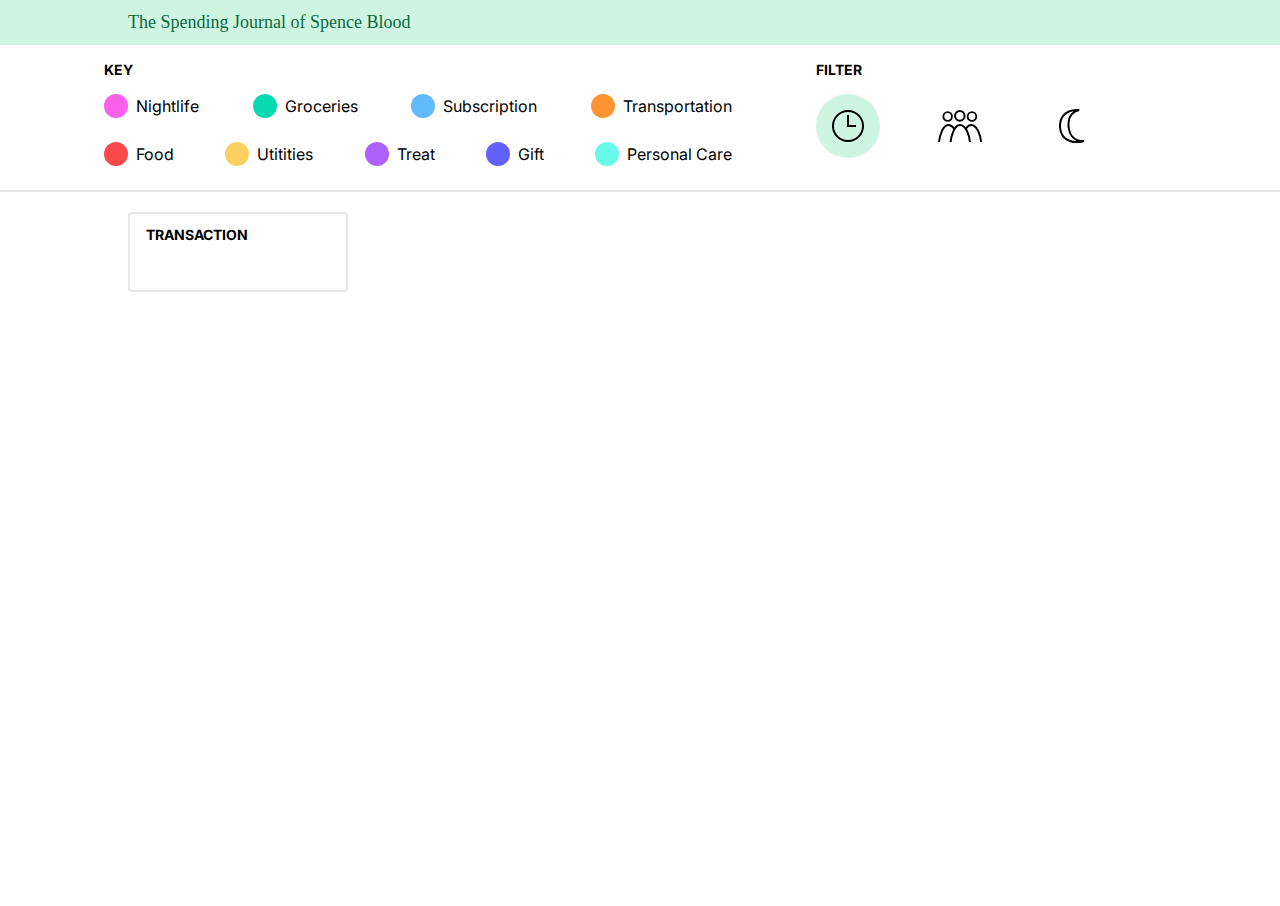
<file: index.html>
<!DOCTYPE html>
<html class="no-js">
    <head>
        <meta charset="utf-8">
        <title>Sketch Title</title>
        <meta name="viewport" content="width=device-width, initial-scale=1">
        <link rel="stylesheet" type="text/css" href="sketch.css" />
        <script src="p5.min.js"></script>
        <script src="sketch.js"></script>
        <link href="https://fonts.googleapis.com/css2?family=Inter:wght@400;600&display=swap" rel="stylesheet">
    </head>

    <body>
        <div id="header">
            <div id="title">
                <h1>The Spending Journal of Spence Blood</h1>
            </div>
            <div id="information">
                <div id="key">
                    <div id="keyTitle">
                        <h2>KEY</h2>
                    </div>
                    <div id="keyContent">
                        <div class="categoryContainer" id="nightlife">
                            <div style="background-color: #FB60EB;" class="categoryCircle">

                            </div>
                            <div class="categoryNameContainer">
                                <p class="categoryName">Nightlife</p>
                            </div>
                        </div>
                        <div class="categoryContainer" id="groceries">
                            <div style="background-color: #06D8B2;" class="categoryCircle">

                            </div>
                            <div class="categoryNameContainer">
                                <p class="categoryName">Groceries</p>
                            </div>
                        </div>
                        <div class="categoryContainer" id="subscription">
                            <div style="background-color: #60BAFB;" class="categoryCircle">

                            </div>
                            <div class="categoryNameContainer">
                                <p class="categoryName">Subscription</p>
                            </div>
                        </div>
                        <div class="categoryContainer" id="transportation">
                            <div style="background-color: #FF9432;" class="categoryCircle">

                            </div>
                            <div class="categoryNameContainer">
                                <p class="categoryName">Transportation</p>
                            </div>
                        </div>
                        <div class="categoryContainer" id="food">
                            <div style="background-color: #FA4A4A;" class="categoryCircle">

                            </div>
                            <div class="categoryNameContainer">
                                <p class="categoryName">Food</p>
                            </div>
                        </div>
                        <div class="categoryContainer" id="utilities">
                            <div style="background-color: #FBCF60;" class="categoryCircle">

                            </div>
                            <div class="categoryNameContainer">
                                <p class="categoryName">Utitities</p>
                            </div>
                        </div>
                        <div class="categoryContainer" id="treat">
                            <div style="background-color: #AD60FB;" class="categoryCircle">

                            </div>
                            <div class="categoryNameContainer">
                                <p class="categoryName">Treat</p>
                            </div>
                        </div>
                        <div class="categoryContainer" id="gift">
                            <div style="background-color: #6360FB;" class="categoryCircle">

                            </div>
                            <div class="categoryNameContainer">
                                <p class="categoryName">Gift</p>
                            </div>
                        </div>
                        <div class="categoryContainer" id="personalCare">
                            <div style="background-color: #68FBE9;" class="categoryCircle">

                            </div>
                            <div class="categoryNameContainer">
                                <p class="categoryName">Personal Care</p>
                            </div>
                        </div>
                    </div>

                </div>

                <script>
                
                let listener = null;
                document.getElementById('gift').onmouseenter = function(){
                    listener = 'gift'
                }
                document.getElementById('gift').onmouseleave = function(){
                    listener = 'null'
                }
                document.getElementById('personalCare').onmouseenter = function(){
                    listener = 'personalCare'
                }
                document.getElementById('personalCare').onmouseleave = function(){
                    listener = 'null'
                }
                document.getElementById('food').onmouseenter = function(){
                    listener = 'food'
                }
                document.getElementById('food').onmouseleave = function(){
                    listener = 'null'
                }
                document.getElementById('groceries').onmouseenter = function(){
                    listener = 'groceries'
                }
                document.getElementById('groceries').onmouseleave = function(){
                    listener = 'null'
                }
                document.getElementById('subscription').onmouseenter = function(){
                    listener = 'subscription'
                }
                document.getElementById('subscription').onmouseleave = function(){
                    listener = 'null'
                }
                document.getElementById('transportation').onmouseenter = function(){
                    listener = 'transportation'
                }
                document.getElementById('transportation').onmouseleave = function(){
                    listener = 'null'
                }
                document.getElementById('treat').onmouseenter = function(){
                    listener = 'treat'
                }
                document.getElementById('treat').onmouseleave = function(){
                    listener = 'null'
                }
                document.getElementById('nightlife').onmouseenter = function(){
                    listener = 'nightlife'
                }
                document.getElementById('nightlife').onmouseleave = function(){
                    listener = 'null'
                }
                document.getElementById('utilities').onmouseenter = function(){
                    listener = 'utilities'
                }
                document.getElementById('utilities').onmouseleave = function(){
                    listener = 'null'
                }
                </script>

                <div id="filter">
                    <div id="filterTitle">
                        <h2>FILTER</h2>
                    </div>
                    <div id="filterIcons">
                        <a href="index.html"><div class="iconActive">
                            <img class="iconImg" src ="assets/clock.svg">
                        </div>
                        </a>
                        <a href="indexPeople.html"><div class="icon">
                            <img src ="assets/people.svg">
                        </div>
                        </a>
                        <a href="indexTime.html"><div class="icon">
                            <img src ="assets/moon.svg">
                        </div>
                        </a>
                    </div>
                </div>

            </div>

        </div>
        <div id="separatorLine">
        </div>
        <div id ="transactionWindow">
            <h2>TRANSACTION</h2>
        </div>
        <div id="sketch">
        </div>

    </body>
</html>
</file>
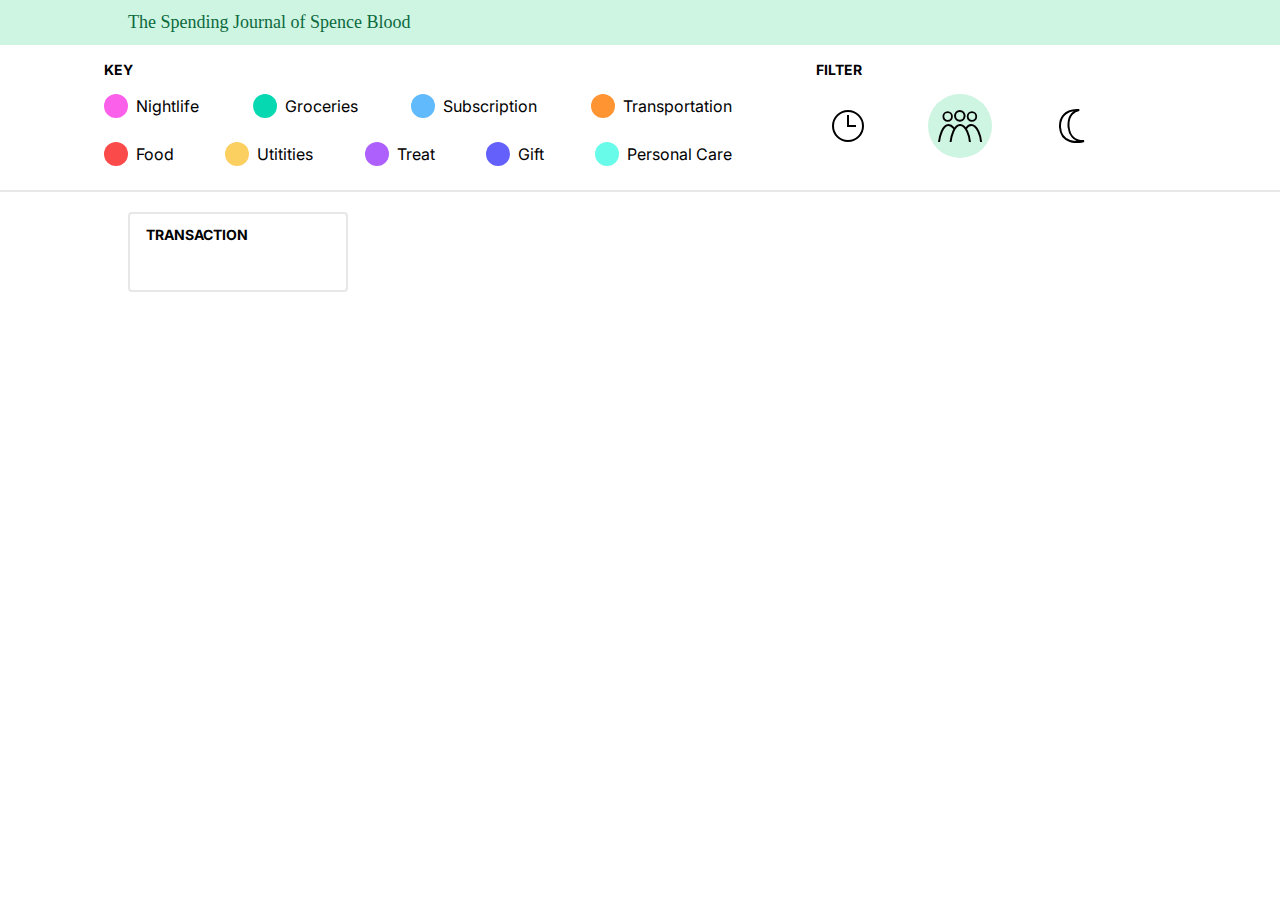
<file: indexPeople.html>
<!DOCTYPE html>
<html class="no-js">
    <head>
        <meta charset="utf-8">
        <title>Sketch Title</title>
        <meta name="viewport" content="width=device-width, initial-scale=1">
        <link rel="stylesheet" type="text/css" href="sketch.css" />
        <script src="p5.min.js"></script>
        <script src="sketchPeople.js"></script>
        <link href="https://fonts.googleapis.com/css2?family=Inter:wght@400;600&display=swap" rel="stylesheet">
    </head>

    <body>
        <div id="header">
            <div id="title">
                <h1>The Spending Journal of Spence Blood</h1>
            </div>
            <div id="information">
                <div id="key">
                    <div id="keyTitle">
                        <h2>KEY</h2>
                    </div>
                    <div id="keyContent">
                        <div class="categoryContainer" id="nightlife">
                            <div style="background-color: #FB60EB;" class="categoryCircle">

                            </div>
                            <div class="categoryNameContainer">
                                <p class="categoryName">Nightlife</p>
                            </div>
                        </div>
                        <div class="categoryContainer" id="groceries">
                            <div style="background-color: #06D8B2;" class="categoryCircle">

                            </div>
                            <div class="categoryNameContainer">
                                <p class="categoryName">Groceries</p>
                            </div>
                        </div>
                        <div class="categoryContainer" id="subscription">
                            <div style="background-color: #60BAFB;" class="categoryCircle">

                            </div>
                            <div class="categoryNameContainer">
                                <p class="categoryName">Subscription</p>
                            </div>
                        </div>
                        <div class="categoryContainer" id="transportation">
                            <div style="background-color: #FF9432;" class="categoryCircle">

                            </div>
                            <div class="categoryNameContainer">
                                <p class="categoryName">Transportation</p>
                            </div>
                        </div>
                        <div class="categoryContainer" id="food">
                            <div style="background-color: #FA4A4A;" class="categoryCircle">

                            </div>
                            <div class="categoryNameContainer">
                                <p class="categoryName">Food</p>
                            </div>
                        </div>
                        <div class="categoryContainer" id="utilities">
                            <div style="background-color: #FBCF60;" class="categoryCircle">

                            </div>
                            <div class="categoryNameContainer">
                                <p class="categoryName">Utitities</p>
                            </div>
                        </div>
                        <div class="categoryContainer" id="treat">
                            <div style="background-color: #AD60FB;" class="categoryCircle">

                            </div>
                            <div class="categoryNameContainer">
                                <p class="categoryName">Treat</p>
                            </div>
                        </div>
                        <div class="categoryContainer" id="gift">
                            <div style="background-color: #6360FB;" class="categoryCircle">

                            </div>
                            <div class="categoryNameContainer">
                                <p class="categoryName">Gift</p>
                            </div>
                        </div>
                        <div class="categoryContainer" id="personalCare">
                            <div style="background-color: #68FBE9;" class="categoryCircle">

                            </div>
                            <div class="categoryNameContainer">
                                <p class="categoryName">Personal Care</p>
                            </div>
                        </div>
                    </div>

                </div>

                <div id="filter">
                    <div id="filterTitle">
                        <h2>FILTER</h2>
                    </div>
                    <div id="filterIcons">
                        <a href="index.html"><div class="icon">
                            <img class="iconImg" src ="assets/clock.svg">
                        </div>
                        </a>
                        <a href="indexPeople.html"><div class="iconActive">
                            <img src ="assets/people.svg">
                        </div>
                        </a>
                        <a href="indexTime.html"><div class="icon">
                            <img src ="assets/moon.svg">
                        </div>
                        </a>
                    </div>
                </div>

            </div>

        </div>
        <script>
                
            let listener = null;
            document.getElementById('gift').onmouseenter = function(){
                listener = 'gift'
            }
            document.getElementById('gift').onmouseleave = function(){
                listener = 'null'
            }
            document.getElementById('personalCare').onmouseenter = function(){
                listener = 'personalCare'
            }
            document.getElementById('personalCare').onmouseleave = function(){
                listener = 'null'
            }
            document.getElementById('food').onmouseenter = function(){
                listener = 'food'
            }
            document.getElementById('food').onmouseleave = function(){
                listener = 'null'
            }
            document.getElementById('groceries').onmouseenter = function(){
                listener = 'groceries'
            }
            document.getElementById('groceries').onmouseleave = function(){
                listener = 'null'
            }
            document.getElementById('subscription').onmouseenter = function(){
                listener = 'subscription'
            }
            document.getElementById('subscription').onmouseleave = function(){
                listener = 'null'
            }
            document.getElementById('transportation').onmouseenter = function(){
                listener = 'transportation'
            }
            document.getElementById('transportation').onmouseleave = function(){
                listener = 'null'
            }
            document.getElementById('treat').onmouseenter = function(){
                listener = 'treat'
            }
            document.getElementById('treat').onmouseleave = function(){
                listener = 'null'
            }
            document.getElementById('nightlife').onmouseenter = function(){
                listener = 'nightlife'
            }
            document.getElementById('nightlife').onmouseleave = function(){
                listener = 'null'
            }
            document.getElementById('utilities').onmouseenter = function(){
                listener = 'utilities'
            }
            document.getElementById('utilities').onmouseleave = function(){
                listener = 'null'
            }
            
            
            
            
            
            </script>


        <div id="separatorLine">
        </div>
        <div id ="transactionWindow">
            <h2>TRANSACTION</h2>
        </div>
        <div id="sketch">
        </div>

    </body>
</html>
</file>
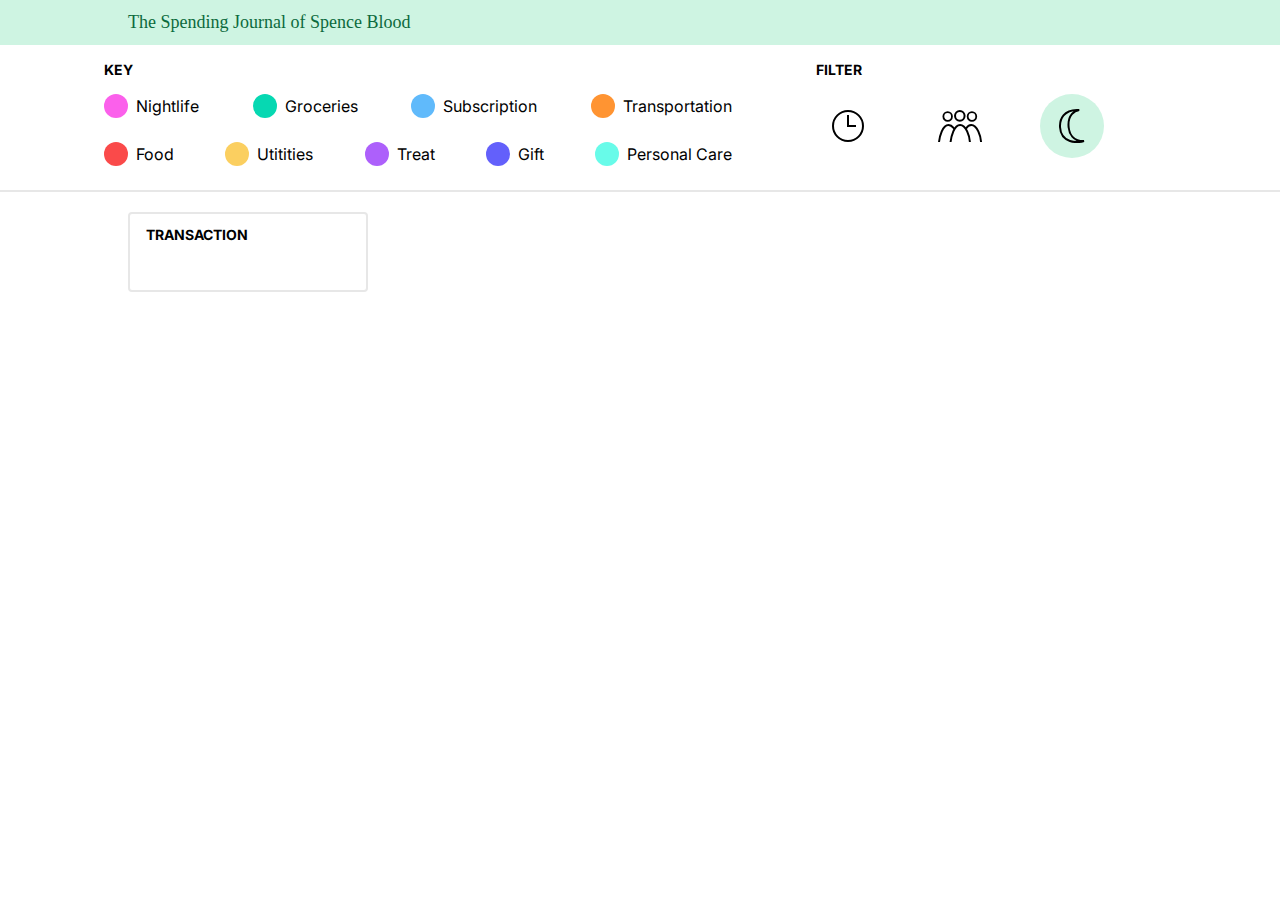
<file: indexTime.html>
<!DOCTYPE html>
<html class="no-js">
    <head>
        <meta charset="utf-8">
        <title>Sketch Title</title>
        <meta name="viewport" content="width=device-width, initial-scale=1">
        <link rel="stylesheet" type="text/css" href="sketch.css" />
        <script src="p5.min.js"></script>
        <script src="sketchTime.js"></script>
        <link href="https://fonts.googleapis.com/css2?family=Inter:wght@400;600&display=swap" rel="stylesheet">
    </head>

    <body>
        <div id="header">
            <div id="title">
                <h1>The Spending Journal of Spence Blood</h1>
            </div>
            <div id="information">
                <div id="key">
                    <div id="keyTitle">
                        <h2>KEY</h2>
                    </div>
                    <div id="keyContent">
                        <div class="categoryContainer" id="nightlife">
                            <div style="background-color: #FB60EB;" class="categoryCircle">

                            </div>
                            <div class="categoryNameContainer">
                                <p class="categoryName">Nightlife</p>
                            </div>
                        </div>
                        <div class="categoryContainer" id="groceries">
                            <div style="background-color: #06D8B2;" class="categoryCircle">

                            </div>
                            <div class="categoryNameContainer">
                                <p class="categoryName">Groceries</p>
                            </div>
                        </div>
                        <div class="categoryContainer" id="subscription">
                            <div style="background-color: #60BAFB;" class="categoryCircle">

                            </div>
                            <div class="categoryNameContainer">
                                <p class="categoryName">Subscription</p>
                            </div>
                        </div>
                        <div class="categoryContainer" id="transportation">
                            <div style="background-color: #FF9432;" class="categoryCircle">

                            </div>
                            <div class="categoryNameContainer">
                                <p class="categoryName">Transportation</p>
                            </div>
                        </div>
                        <div class="categoryContainer" id="food">
                            <div style="background-color: #FA4A4A;" class="categoryCircle">

                            </div>
                            <div class="categoryNameContainer">
                                <p class="categoryName">Food</p>
                            </div>
                        </div>
                        <div class="categoryContainer" id="utilities">
                            <div style="background-color: #FBCF60;" class="categoryCircle">

                            </div>
                            <div class="categoryNameContainer">
                                <p class="categoryName">Utitities</p>
                            </div>
                        </div>
                        <div class="categoryContainer" id="treat">
                            <div style="background-color: #AD60FB;" class="categoryCircle">

                            </div>
                            <div class="categoryNameContainer">
                                <p class="categoryName">Treat</p>
                            </div>
                        </div>
                        <div class="categoryContainer" id="gift">
                            <div style="background-color: #6360FB;" class="categoryCircle">

                            </div>
                            <div class="categoryNameContainer">
                                <p class="categoryName">Gift</p>
                            </div>
                        </div>
                        <div class="categoryContainer" id="personalCare">
                            <div style="background-color: #68FBE9;" class="categoryCircle">

                            </div>
                            <div class="categoryNameContainer">
                                <p class="categoryName">Personal Care</p>
                            </div>
                        </div>
                    </div>

                </div>

                <div id="filter">
                    <div id="filterTitle">
                        <h2>FILTER</h2>
                    </div>
                    <div id="filterIcons">
                        <a href="index.html"><div class="icon">
                            <img class="iconImg" src ="assets/clock.svg">
                        </div>
                        </a>
                        <a href="indexPeople.html"><div class="icon">
                            <img src ="assets/people.svg">
                        </div>
                        </a>
                        <a href="indexTime.html"><div class="iconActive">
                            <img src ="assets/moon.svg">
                        </div>
                        </a>
                    </div>
                </div>

            </div>

        </div>
        <script>
                
            let listener = null;
            document.getElementById('gift').onmouseenter = function(){
                listener = 'gift'
            }
            document.getElementById('gift').onmouseleave = function(){
                listener = 'null'
            }
            document.getElementById('personalCare').onmouseenter = function(){
                listener = 'personalCare'
            }
            document.getElementById('personalCare').onmouseleave = function(){
                listener = 'null'
            }
            document.getElementById('food').onmouseenter = function(){
                listener = 'food'
            }
            document.getElementById('food').onmouseleave = function(){
                listener = 'null'
            }
            document.getElementById('groceries').onmouseenter = function(){
                listener = 'groceries'
            }
            document.getElementById('groceries').onmouseleave = function(){
                listener = 'null'
            }
            document.getElementById('subscription').onmouseenter = function(){
                listener = 'subscription'
            }
            document.getElementById('subscription').onmouseleave = function(){
                listener = 'null'
            }
            document.getElementById('transportation').onmouseenter = function(){
                listener = 'transportation'
            }
            document.getElementById('transportation').onmouseleave = function(){
                listener = 'null'
            }
            document.getElementById('treat').onmouseenter = function(){
                listener = 'treat'
            }
            document.getElementById('treat').onmouseleave = function(){
                listener = 'null'
            }
            document.getElementById('nightlife').onmouseenter = function(){
                listener = 'nightlife'
            }
            document.getElementById('nightlife').onmouseleave = function(){
                listener = 'null'
            }
            document.getElementById('utilities').onmouseenter = function(){
                listener = 'utilities'
            }
            document.getElementById('utilities').onmouseleave = function(){
                listener = 'null'
            }
            </script>


        <div id="separatorLine">
        </div>
        <div id ="transactionWindowBig">
            <h2>TRANSACTION</h2>
        </div>
        <div id="sketch">
        </div>

    </body>
</html>
</file>
<file: sketch.css>
body {
    font-family: 'Inter', sans-serif;
    margin: 0px;
}

h1 {
    font-size: 18px;
    font-family: 'Messina Serif';
    src: 'assets/MessinaSerif-Regular.otf';
    margin: 0;
    color: #0C6A3D;
    font-weight: 500;

}

h2 {
    font-size: 14px;
    font-weight: bold;
    font-family: 'Inter', sans-serif;
    margin: 0;
}

#header {
    width: 100%;
    padding-bottom: 12px;
    display: flexbox;
    justify-content: flex-end;
    flex-direction: column;
}

#separatorLine {
    height: 2px;
    background-color: #E7E7E7 ;

}

#title {
    width: 80%;
    background-color: #CEF4E2 ;
    padding-left: 10%;;
    padding-right: 10%;
    padding-top: 12px;
    padding-bottom: 12px;
    margin-bottom: 16px;
}

#information {
    width: 80%;
    padding-left: 10%;
    padding-right: 10%;
    display: flex;
    flex-direction: row;
    justify-content: flex-end;
}

#key {
    width: 100%;
    display: flex;
    flex-direction: column;
    margin-right: 64px;
}

#keyTitle{
    margin-bottom: 4px;
}

#keyContent{
    width: 660px;
    display: inline-flex;
    justify-content: space-between;
    flex-wrap: wrap;
}

#keyTitle{
    padding-left:12px;
}

.categoryContainer{
    display: flex;
    flex-direction: row;
    align-items: center;
    flex-wrap: nowrap;
    margin-right: 8px;
    padding: 12px;
    border-radius: 3px;
    cursor: pointer;
}

.categoryContainer:hover {
    background-color: #E7E7E7;

}

.categoryCircle{
    border-radius: 30px;
    background-color: black;
    width: 24px;
    height: 24px;
    margin-right: 8px;
}

.categoryNameContainer{
    padding: 0px;
    margin: 0px;

}

.categoryName{
    font-size: 16px;
    font-weight: normal;
    font-family: 'Inter', sans-serif;
    margin: 0px
}

#filter {
    width: 100%;
}

#filterTitle{
    margin-bottom: 16px;
}

#filterIcons{
    display: flex;
    flex-direction: row;
    justify-content: flex-start;
}

.icon {
    padding: 8px;
    border-radius: 2000px;
    margin-right: 48px;
    width: 48px;
    height: 48px;
    display: flex;
    align-items: center;
    justify-content: center;
}

.iconActive {
    padding: 8px;
    border-radius: 2000px;
    margin-right: 48px;
    width: 48px;
    height: 48px;
    display: flex;
    align-items: center;
    justify-content: center;
    background-color: #CEF4E2;
}

.icon:hover {
    background-color: #F5F5F5;
}

.iconImg {
    margin: auto;
}

#transactionWindow{
    position: absolute;
    top: 200px;
    height: 64px;
    left: 10%;
    border: 2px solid #E7E7E7;
    margin-top: 12px;
    padding-top: 12px;
    padding-left: 16px;
    border-radius: 4px;
    width: 200px

}

#transactionWindowBig {
    position: absolute;
    top: 200px;
    height: 64px;
    left: 10%;
    border: 2px solid #E7E7E7;
    margin-top: 12px;
    padding-top: 12px;
    padding-left: 16px;
    border-radius: 4px;
    width: 220px;
}

#gift:hover {
    background-color: #DCDBFF;
}

#food:hover {
    background-color: #FFD0D0;
}

#groceries:hover {
    background-color: #C8FFF5;
}

#subscription:hover {
    background-color: #DAEFFF;
}

#transportation:hover {
    background-color: #FFEEDE;
}


#utilities:hover {
    background-color: #FFF1CF;
}


#treat:hover {
    background-color: #EBD7FF;
}


#personalCare:hover {
    background-color: #D0FFF9;
}

#nightlife:hover {
    background-color: #FFD8FB;
}
</file>
